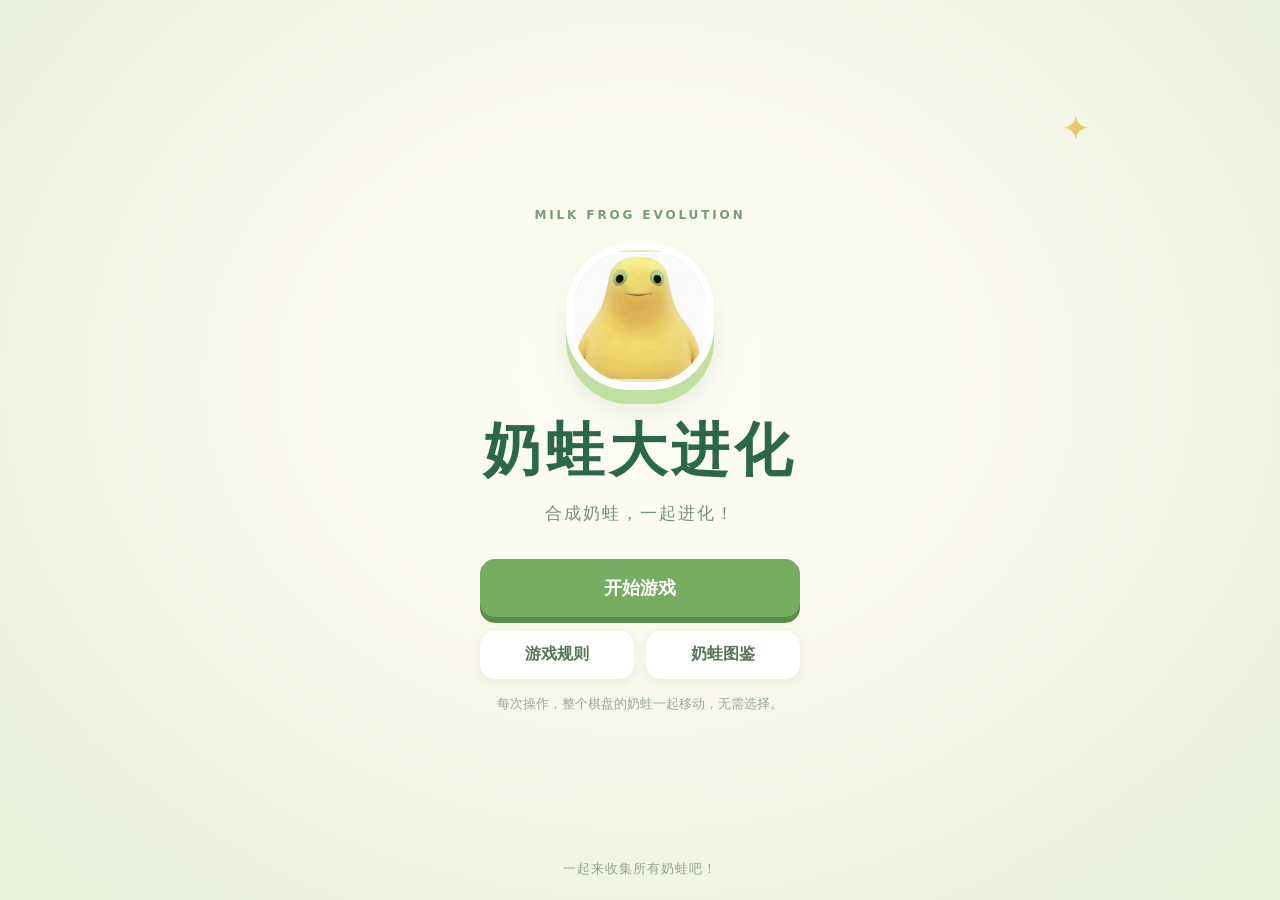
<file: index.html>
<!doctype html>
<html lang="zh-CN">
<head>
  <meta charset="UTF-8">
  <meta name="viewport" content="width=device-width, initial-scale=1">
  <meta name="theme-color" content="#f3f6e8">
  <title>奶蛙大进化</title>
  <link rel="stylesheet" href="style.css?v=kiss-1">
</head>
<body>
  <main class="home" aria-labelledby="game-title">
    <div class="sun" aria-hidden="true">✦</div>
    <section class="intro">
      <p class="eyebrow">MILK FROG EVOLUTION</p>
      <div class="frog"><img src="assets/frogs/level-1.jpg" alt="一级奶蛙" width="132" height="132" style="display:block;width:100%;height:100%;max-width:100%;object-fit:contain"></div>
      <h1 id="game-title">奶蛙大进化</h1>
      <p class="subtitle">合成奶蛙，一起进化！</p>
      <div class="actions">
        <button id="start" class="primary" type="button">开始游戏</button>
        <div class="secondary-actions">
          <button id="rules" type="button">游戏规则</button>
          <button id="collection" type="button">奶蛙图鉴</button>
        </div>
        <p class="hint">每次操作，整个棋盘的奶蛙一起移动，无需选择。</p>
      </div>
    </section>
    <section id="game" class="game" hidden aria-label="游戏棋盘">
      <h2>奶蛙大进化</h2>
      <p>分数：<strong id="score">0</strong> · 最高等级：<strong id="level">1</strong></p>
      <p>历史最高：<strong id="best">0</strong></p><p id="save-status" class="hint"></p><p id="status" role="status" aria-live="polite"></p>
      <div id="board" class="board" role="group" aria-label="4 行 4 列棋盘" tabindex="0"></div>
      <p class="swipe-tip">☝ 在棋盘上滑动，就能移动所有奶蛙</p>
      <div class="controls"><button id="undo">撤销</button><button id="restart">重新开始</button><button id="home">返回首页</button><button id="sound" aria-pressed="true">音效：开</button></div>
      <div class="directions" aria-label="移动方向"><button data-direction="up" aria-label="向上">↑</button><button data-direction="left" aria-label="向左">←</button><button data-direction="down" aria-label="向下">↓</button><button data-direction="right" aria-label="向右">→</button></div>
      <p class="hint">所有奶蛙一起向所选方向滑到底，可跨多格；无需选中某只奶蛙。</p>
      <button id="game-rules" type="button">查看详细规则</button>
    </section>
    <dialog id="info"><h2 id="info-title"></h2><div id="info-body"></div><button id="close-info">关闭</button></dialog>
    <dialog id="game-over" class="game-over" aria-labelledby="game-over-title" aria-describedby="game-over-score">
      <div class="sad-face" aria-hidden="true">🥺</div>
      <h2 id="game-over-title">棋盘满啦</h2>
      <figure id="kiss-reward" hidden><img src="assets/frogs/kiss-reward.png" alt="奶蛙送给你的通关亲亲"><figcaption>通关奖励 · 奶蛙亲亲 💋</figcaption></figure>
      <p id="result-description">已经没有可以移动或合并的奶蛙，本局结束。</p>
      <p id="game-over-score"></p>
      <div class="controls"><button id="play-again" class="primary">再玩一次</button><button id="undo-failure">撤销一步</button><button id="view-board">查看棋盘</button></div>
    </dialog>
    <footer>一起来收集所有奶蛙吧！</footer>
  </main>
  <script type="module" src="js/main.js?v=kiss-1"></script>
</body>
</html>
</file>
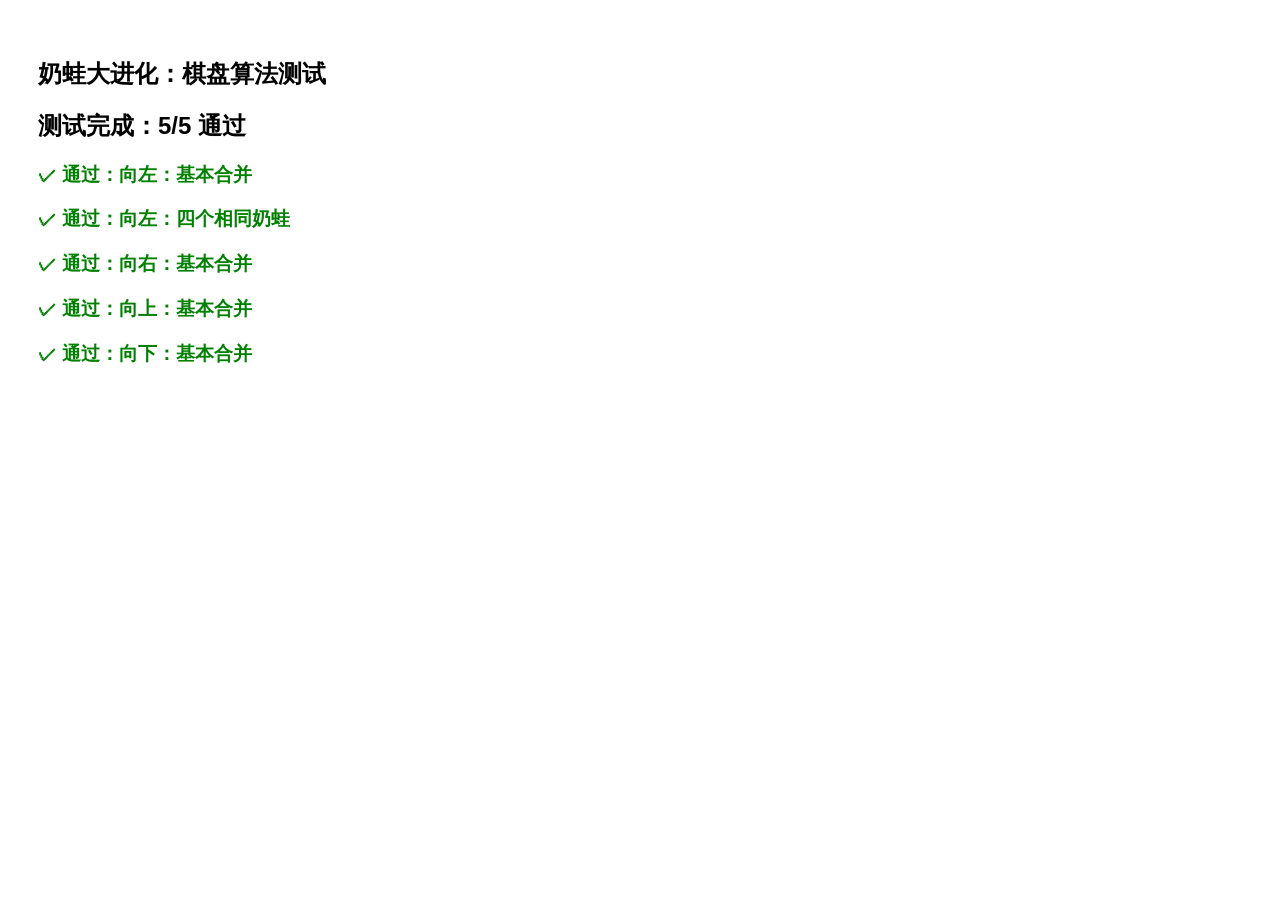
<file: js/testboard.html>
<!DOCTYPE html>
<html lang="zh-CN">
<head>
    <meta charset="UTF-8">
    <title>奶蛙棋盘算法测试</title>
    <style>
        body {
            font-family: Arial, sans-serif;
            padding: 30px;
        }
        .pass { color: green; }
        .fail { color: red; }
        pre { background: #eee; padding: 12px; }
    </style>
</head>
<body>
    <h2>奶蛙大进化：棋盘算法测试</h2>
    <div id="result"></div>

    <script type="module">
        import { moveBoard } from "./board.js";

        const tests = [
            {
                name: "向左：基本合并",
                board: [
                    [1, 0, 1, 0],
                    [0, 0, 0, 0],
                    [0, 0, 0, 0],
                    [0, 0, 0, 0]
                ],
                direction: "left",
                expected: [
                    [2, 0, 0, 0],
                    [0, 0, 0, 0],
                    [0, 0, 0, 0],
                    [0, 0, 0, 0]
                ]
            },
            {
                name: "向左：四个相同奶蛙",
                board: [
                    [1, 1, 1, 1],
                    [0, 0, 0, 0],
                    [0, 0, 0, 0],
                    [0, 0, 0, 0]
                ],
                direction: "left",
                expected: [
                    [2, 2, 0, 0],
                    [0, 0, 0, 0],
                    [0, 0, 0, 0],
                    [0, 0, 0, 0]
                ]
            },
            {
                name: "向右：基本合并",
                board: [
                    [1, 0, 1, 0],
                    [0, 0, 0, 0],
                    [0, 0, 0, 0],
                    [0, 0, 0, 0]
                ],
                direction: "right",
                expected: [
                    [0, 0, 0, 2],
                    [0, 0, 0, 0],
                    [0, 0, 0, 0],
                    [0, 0, 0, 0]
                ]
            },
            {
                name: "向上：基本合并",
                board: [
                    [1, 0, 0, 0],
                    [0, 0, 0, 0],
                    [1, 0, 0, 0],
                    [0, 0, 0, 0]
                ],
                direction: "up",
                expected: [
                    [2, 0, 0, 0],
                    [0, 0, 0, 0],
                    [0, 0, 0, 0],
                    [0, 0, 0, 0]
                ]
            },
            {
                name: "向下：基本合并",
                board: [
                    [1, 0, 0, 0],
                    [0, 0, 0, 0],
                    [1, 0, 0, 0],
                    [0, 0, 0, 0]
                ],
                direction: "down",
                expected: [
                    [0, 0, 0, 0],
                    [0, 0, 0, 0],
                    [0, 0, 0, 0],
                    [2, 0, 0, 0]
                ]
            }
        ];

        const output = document.getElementById("result");
        let passed = 0;

        for (const test of tests) {
            const result = moveBoard(
                test.board,
                test.direction
            );

            const success =
                JSON.stringify(result.board) ===
                JSON.stringify(test.expected);

            if (success) passed++;

            const item = document.createElement("div");
            item.className = success ? "pass" : "fail";

            item.innerHTML =
                `<h3>${success ? "✓ 通过" : "✗ 失败"}：${test.name}</h3>`;

            output.appendChild(item);

            if (!success) {
                const detail = document.createElement("pre");
                detail.textContent =
                    "实际结果：\n" +
                    JSON.stringify(result.board, null, 2) +
                    "\n预期结果：\n" +
                    JSON.stringify(test.expected, null, 2);

                output.appendChild(detail);
            }
        }

        const summary = document.createElement("h2");
        summary.textContent =
            `测试完成：${passed}/${tests.length} 通过`;

        output.prepend(summary);
    </script>
</body>
</html>
</file>
<file: style.css>
* { box-sizing: border-box; }
.swipe-tip { color: #39712f; font-weight: 700; font-size: 14px; }
#game .directions { display: grid; grid-template-columns: repeat(3, 58px); grid-template-rows: repeat(2, 54px); gap: 8px; }
.directions [data-direction="up"] { grid-area: 1 / 2; }
.directions [data-direction="left"] { grid-area: 2 / 1; }
.directions [data-direction="down"] { grid-area: 2 / 2; }
.directions [data-direction="right"] { grid-area: 2 / 3; }
#game .directions button { font-size: 25px; padding: 0; touch-action: manipulation; box-shadow: 0 3px 0 #acc59a; }
#game .directions button:active { transform: translateY(2px); box-shadow: none; }
#kiss-reward { margin: 16px auto; }
#kiss-reward img { display: block; width: min(100%, 220px); max-height: 220px; object-fit: contain; margin: auto; border-radius: 18px; }
#kiss-reward figcaption { margin-top: 10px; color: #2c6848; font-weight: 800; }
.board { touch-action: none; user-select: none; }
.board img { pointer-events: none; }
.board[data-feedback="merge"] .tile:not(.tile-0) { animation: frog-pop 180ms ease-out; }
@keyframes frog-pop { 50% { transform: scale(1.06); } }
@media (prefers-reduced-motion: reduce) { .board .tile { animation: none !important; } }
.frog { position: relative; overflow: hidden; }
.frog img { position: absolute; inset: 0; display: block; width: 100%; height: 100%; max-width: 100%; object-fit: contain; }
.tile { position: relative; overflow: hidden; min-width: 0; min-height: 0; }
.tile img { position: absolute; inset: 0; display: block; width: 100%; height: 100%; object-fit: contain; background: #fff; }
.tile span { position: absolute; bottom: 3px; right: 3px; padding: 1px 5px; border-radius: 5px; background: #244638e6; color: white; font-size: 12px; }
.collection-grid { display: grid; grid-template-columns: repeat(2, 1fr); gap: 12px; }
.collection-grid figure { margin: 0; text-align: center; }
.collection-grid img { width: 100%; aspect-ratio: 1; object-fit: contain; background: white; border-radius: 10px; }
dialog { max-height: 85vh; overflow-y: auto; }
#info-body { white-space: pre-line; }
.game-over { width: min(90vw, 460px); text-align: center; padding: 30px 24px; box-shadow: 0 20px 70px #24463840; background: #fffef5; }
.game-over::backdrop { background: #24463899; backdrop-filter: blur(3px); }
.game-over .sad-face { font-size: 64px; line-height: 1.2; }
.game-over h2 { margin: 16px 0 8px; color: #2c6848; font-size: 30px; }
.game-over p { color: #56765a; }
.game-over .primary { background: #76ad62; color: white; }
[hidden] { display: none !important; }
button:not(:disabled) { cursor: pointer; }
button:focus-visible, .board:focus-visible { outline: 3px solid #2c6848; outline-offset: 4px; }
.game { width: min(100%, 480px); text-align: center; padding-bottom: 50px; }
.board { display: grid; grid-template-columns: repeat(4, minmax(0, 1fr)); gap: 8px; padding: 10px; border-radius: 18px; background: #acc59a; }
.tile { aspect-ratio: 1; display: grid; place-items: center; border-radius: 12px; background: #dce8d2; font-size: clamp(12px, 3vw, 20px); font-weight: 800; }
.tile:not(.tile-0) { background: #fff9dc; }
.tile-3, .tile-4 { color: #39712f; background: #d6efaa !important; }
.tile-5, .tile-6 { background: #f2dd92 !important; }
.tile-7, .tile-8, .tile-9, .tile-10 { color: #fff; background: #54894c !important; }
.controls, .directions { display: flex; flex-wrap: wrap; justify-content: center; gap: 8px; margin: 16px 0; }
.controls button, .directions button, dialog button { padding: 10px 16px; background: #d9efbd; color: #244638; }
dialog { max-width: min(90vw, 480px); border: 0; border-radius: 20px; padding: 26px; color: #244638; line-height: 1.8; }
dialog::backdrop { background: #24463888; }
dialog button { margin-top: 20px; }
:root { color-scheme: light; font-family: "Microsoft YaHei", "PingFang SC", system-ui, sans-serif; color: #244638; background: #f3f6e8; }
body { min-width: 320px; min-height: 100vh; margin: 0; }
.home { position: relative; display: grid; min-height: 100vh; place-items: center; overflow: hidden; padding: 48px 20px 28px; background: radial-gradient(ellipse at 50% 42%, #fffef5 0, #f7f7e9 48%, #e7f0d9 100%); }
.intro { width: min(100%, 520px); text-align: center; }
.eyebrow { margin: 0 0 20px; color: #7b9b75; font-size: 12px; font-weight: 800; letter-spacing: .24em; }
.frog { display: grid; width: 148px; height: 148px; place-items: center; margin: 0 auto 22px; border: 8px solid #fff; border-radius: 46% 46% 43% 43%; background: #d9efbd; box-shadow: 0 14px 0 #c0dfa0, 0 22px 35px #42694020; font-size: 82px; }
h1 { margin: 0; color: #2c6848; font-size: clamp(38px, 9vw, 58px); font-weight: 900; letter-spacing: .08em; }
.subtitle { margin: 12px 0 34px; color: #789078; font-size: 17px; letter-spacing: .12em; }
.actions { display: grid; gap: 14px; width: min(100%, 320px); margin: auto; }
button { min-height: 48px; border: 0; border-radius: 15px; font: inherit; font-weight: 700; }
.primary { min-height: 58px; color: #fff; background: #76ad62; box-shadow: 0 6px 0 #598d4c; font-size: 18px; }
.secondary-actions { display: grid; grid-template-columns: 1fr 1fr; gap: 12px; }
.secondary-actions button { color: #56765a; background: #fff; box-shadow: 0 3px 12px #44663b12; }
button:disabled { cursor: not-allowed; opacity: .8; }
.hint { margin: 2px 0 0; color: #9aa894; font-size: 13px; }
.sun { position: absolute; top: 12%; right: max(8%, calc((100vw - 900px) / 2)); color: #e9c76b; font-size: 34px; }
footer { position: absolute; bottom: 22px; color: #93a28a; font-size: 13px; letter-spacing: .08em; }
@media (max-width: 480px) { .home { padding-top: 28px; } .frog { width: 126px; height: 126px; font-size: 70px; } .subtitle { margin-bottom: 28px; } }
</file>
